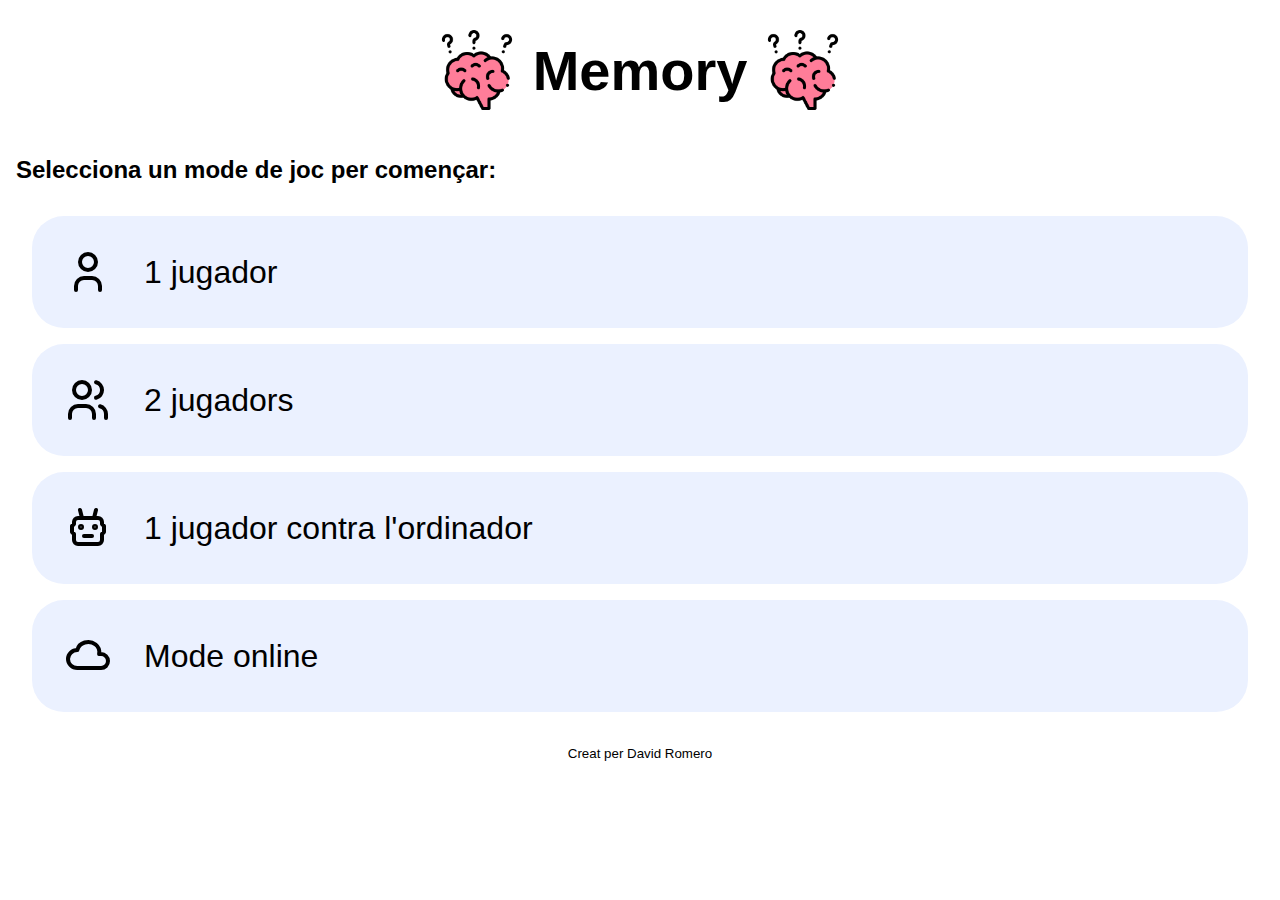
<file: index.html>
<!DOCTYPE html>
<html lang="ca">
<head>
  <meta charset="UTF-8">
  <meta name="viewport" content="width=device-width, initial-scale=1.0">
  <title>Memory</title>
  <link rel="manifest" href="manifest.json" />  
  <script>navigator.serviceWorker.register("service-worker.js")</script> 
  <link rel="icon" href="assets/icons/memory.png">
  <link rel="stylesheet" href="assets/css/style.css">
</head>
<body>
  <header>
    <img src="assets/icons/memory.png" alt="Memory logo">
    <h1>Memory</h1>
    <img src="assets/icons/memory.png" alt="Memory logo">
  </header>
  <main>
    <h2>Selecciona un mode de joc per començar:</h2>
    <nav>
      <a href="game-1.html">
        <img src="assets/icons/user.svg" alt="User icon">
        <div>1 jugador</div>
        
      </a>
      <a href="game-2.html">
        <img src="assets/icons/users.svg" alt="Users icon">
        <div>2 jugadors</div>
      </a>
      <a href="game-ia.html">
        <img src="assets/icons/robot.svg" alt="Robot icon">
        <div>1 jugador contra l'ordinador</div>
      </a>
      <a href="game-online.html">
        <img src="assets/icons/cloud.svg" alt="Cloud icon">
        <div>Mode online</div>
      </a>
    </nav>
  </main>
  <footer>
    <small>Creat per David Romero</small>
  </footer>
</body>
</html>
</file>
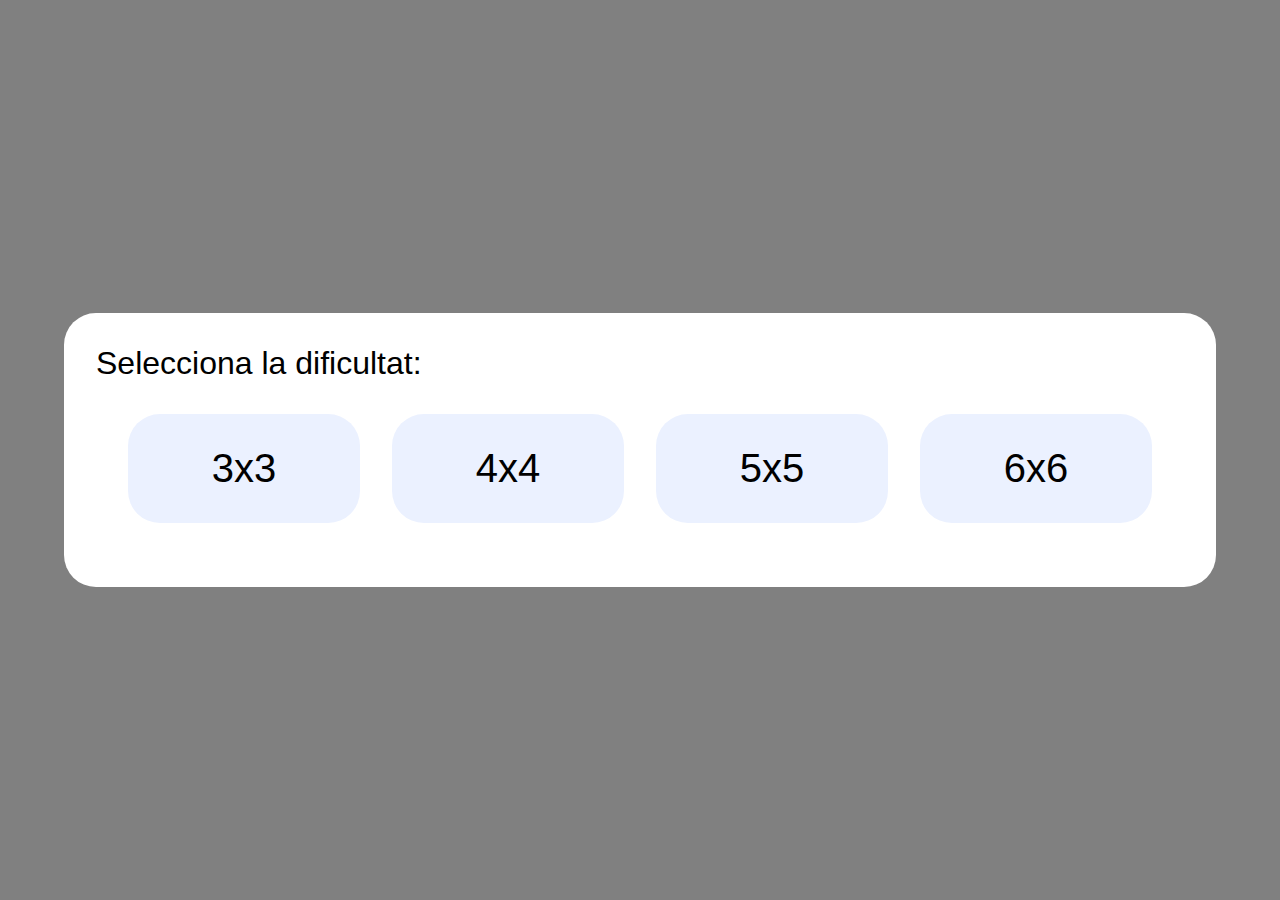
<file: game-1.html>
<!DOCTYPE html>
<html lang="ca">
<head>
  <meta charset="UTF-8">
  <meta name="viewport" content="width=device-width, initial-scale=1.0">
  <title>1 jugador - Memory</title>
  <link rel="icon" href="assets/icons/memory.png">
  <link rel="stylesheet" href="assets/css/game.css">
  <script src="https://cdn.jsdelivr.net/npm/js-confetti@latest/dist/js-confetti.browser.js"></script>
</head>
<body>
  <header>
    <a href="./"><img src="assets/icons/home.svg" alt="Home button"></a>
    <h1>1 jugador</h1>
    <div id="timer">00:00</div>
  </header>
  <main id="board"></main>
  <div id="difficulty-box">
    <div>
      <div>Selecciona la dificultat:</div>
      <div class="difficulty-selector">
        <div onclick="startGame(3)">3x3</div>
        <div onclick="startGame(4)">4x4</div>
        <div onclick="startGame(5)">5x5</div>
        <div onclick="startGame(6)">6x6</div>
      </div>
    </div>
  </div>
  <div class="end-box" id="end-box">
    <div>
      <div>
        <h2>Enhorabona!</h2>
        <div class="end-info">Has acabat la partida en <span id="end-time"></span></div>
      </div>
      <div class="end-box-buttons">
        <a href="javascript:resetMatch()">Repeteix la partida</a>
        <a href="./">Torna a la pàgina principal</a>
      </div>
    </div>
  </div>
  <script src="assets/js/memory.js"></script>
</body>
</html>
</file>
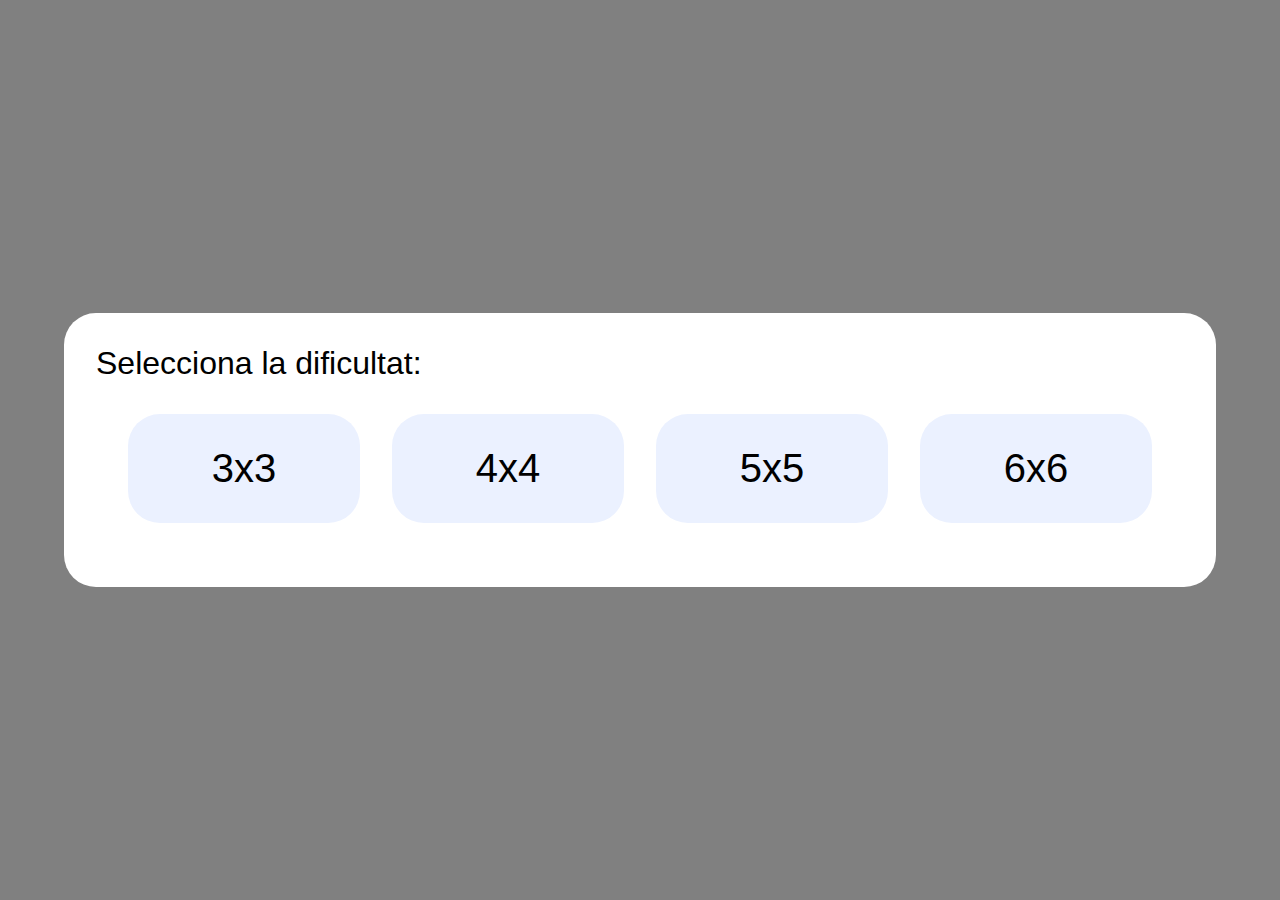
<file: game-2.html>
<!DOCTYPE html>
<html lang="ca">
<head>
  <meta charset="UTF-8">
  <meta name="viewport" content="width=device-width, initial-scale=1.0">
  <title>2 jugadors - Memory</title>
  <link rel="icon" href="assets/icons/memory.png">
  <link rel="stylesheet" href="assets/css/game.css">
  <script src="https://cdn.jsdelivr.net/npm/js-confetti@latest/dist/js-confetti.browser.js"></script>
</head>
<body>
  <header>
    <a href="./"><img src="assets/icons/home.svg" alt="Home button"></a>
    <h1>Torn: <span id="current-player">Jugador/a 1</span></h1>
    <div id="timer">00:00</div>
  </header>
  <main id="board"></main>
  <div id="difficulty-box">
    <div>
      <div>Selecciona la dificultat:</div>
      <div class="difficulty-selector">
        <div onclick="startGame(3)">3x3</div>
        <div onclick="startGame(4)">4x4</div>
        <div onclick="startGame(5)">5x5</div>
        <div onclick="startGame(6)">6x6</div>
      </div>
    </div>
  </div>
  <div class="end-box" id="end-box">
    <div>
      <div>
        <h2>Enhorabona!</h2>
        <div class="end-info" id="winner-box">Ha guanyat el/la jugador/a <b><span id="winner"></span></b></div>
        <div class="end-info" id="tie-box">Heu empatat!</div>
        <div>
          <div class="end-info"><b>Parelles jugador/a 1: </b><span id="first-player-pairs"></span></div>
          <div class="end-info"><b>Parelles jugador/a 2: </b><span id="second-player-pairs"></span></div>
        </div>
        <div class="end-info">Heu acabat la partida en <span id="end-time"></span></div>
      </div>
      <div class="end-box-buttons">
        <a href="javascript:resetMatch()">Repeteix la partida</a>
        <a href="./">Torna a la pàgina principal</a>
      </div>
    </div>
  </div>
  <script src="assets/js/memory-2.js"></script>
</body>
</html>
</file>
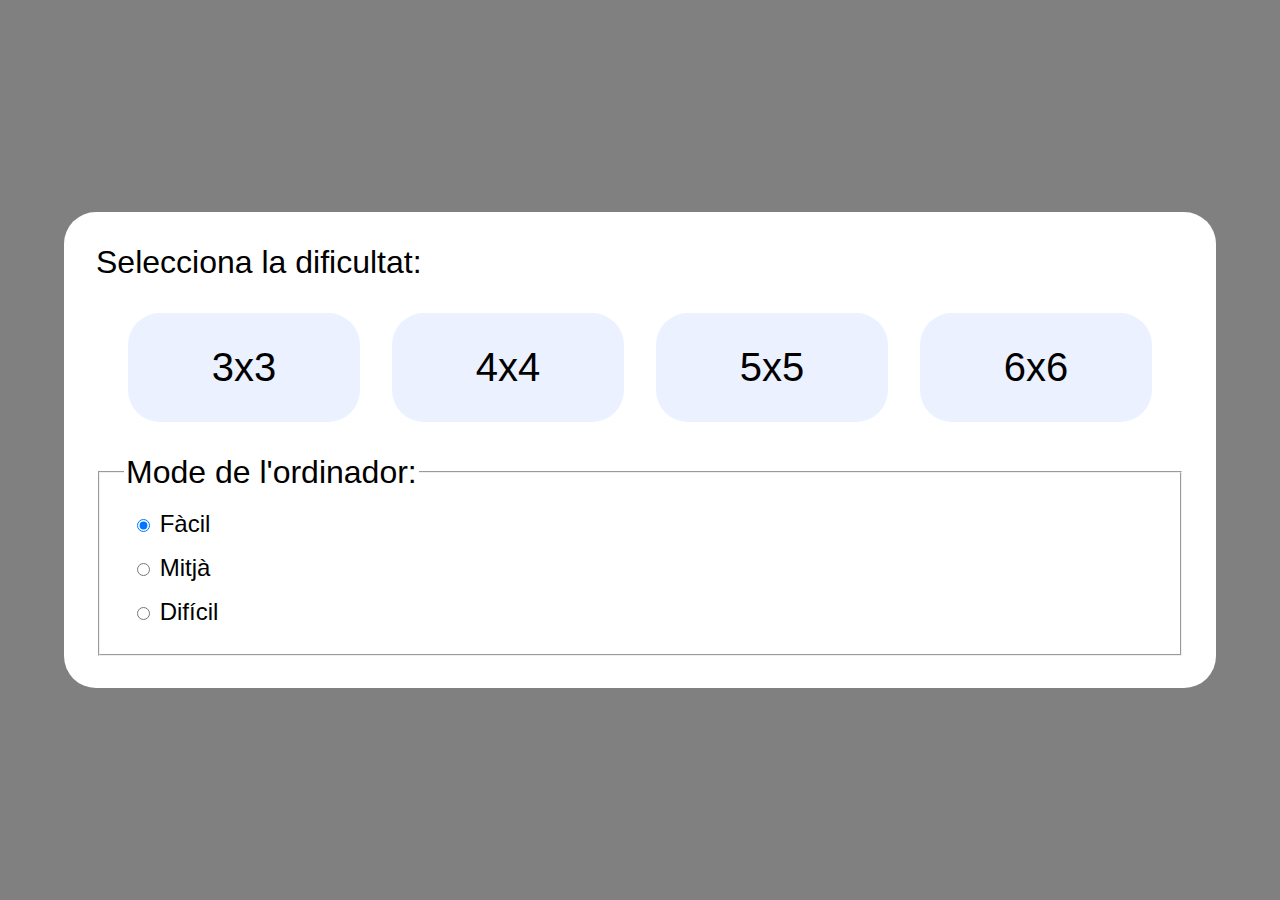
<file: game-ia.html>
<!DOCTYPE html>
<html lang="ca">
<head>
  <meta charset="UTF-8">
  <meta name="viewport" content="width=device-width, initial-scale=1.0">
  <title>1 jugador contra l'ordinador - Memory</title>
  <link rel="icon" href="assets/icons/memory.png">
  <link rel="stylesheet" href="assets/css/game.css">
  <script src="https://cdn.jsdelivr.net/npm/js-confetti@latest/dist/js-confetti.browser.js"></script>
</head>
<body>
  <header>
    <a href="./"><img src="assets/icons/home.svg" alt="Home button"></a>
    <h1>Torn: <span id="current-player">Jugador/a</span></h1>
    <div id="timer">00:00</div>
  </header>
  <main id="board"></main>
  <div id="difficulty-box">
    <div>
      <div>Selecciona la dificultat:</div>
      <div class="difficulty-selector">
        <div onclick="startGame(3)">3x3</div>
        <div onclick="startGame(4)">4x4</div>
        <div onclick="startGame(5)">5x5</div>
        <div onclick="startGame(6)">6x6</div>
      </div>
      <fieldset>
        <legend>Mode de l'ordinador:</legend>
        <div class="difficulty-radio">
          <input type="radio" id="facil" name="ia-mode" value="40" checked />
          <label for="facil">Fàcil</label>
        </div>
        <div class="difficulty-radio">
          <input type="radio" id="mitja" name="ia-mode" value="70" />
          <label for="mitja">Mitjà</label>
        </div>
        <div class="difficulty-radio">
          <input type="radio" id="dificil" name="ia-mode" value="100" />
          <label for="dificil">Difícil</label>
        </div>
      </fieldset>
    </div>
  </div>
  <div class="end-box" id="end-box">
    <div>
      <div>
        <div class="winner-box" id="player-winner-box">
          <h2>Enhorabona!</h2>
          <div class="end-info">Has guanyat!</div>
        </div>
        <div class="winner-box" id="computer-winner-box">
          <h2>Llàstima...</h2>
          <div class="end-info">T'ha guanyat l'ordinador.</div>
        </div>
        <div class="winner-box" id="tie-box">
          <h2>Oh vaja!</h2>
          <div class="end-info">Heu empatat!</div>
        </div>
        <div>
          <div class="end-info"><b>Parelles jugador/a: </b><span id="first-player-pairs"></span></div>
          <div class="end-info"><b>Parelles ordinador: </b><span id="second-player-pairs"></span></div>
        </div>
        <div class="end-info">Heu acabat la partida en <span id="end-time"></span></div>
      </div>
      <div class="end-box-buttons">
        <a href="javascript:resetMatch()">Repeteix la partida</a>
        <a href="./">Torna a la pàgina principal</a>
      </div>
    </div>
  </div>
  <script src="assets/js/memory-ia.js"></script>
</body>
</html>
</file>
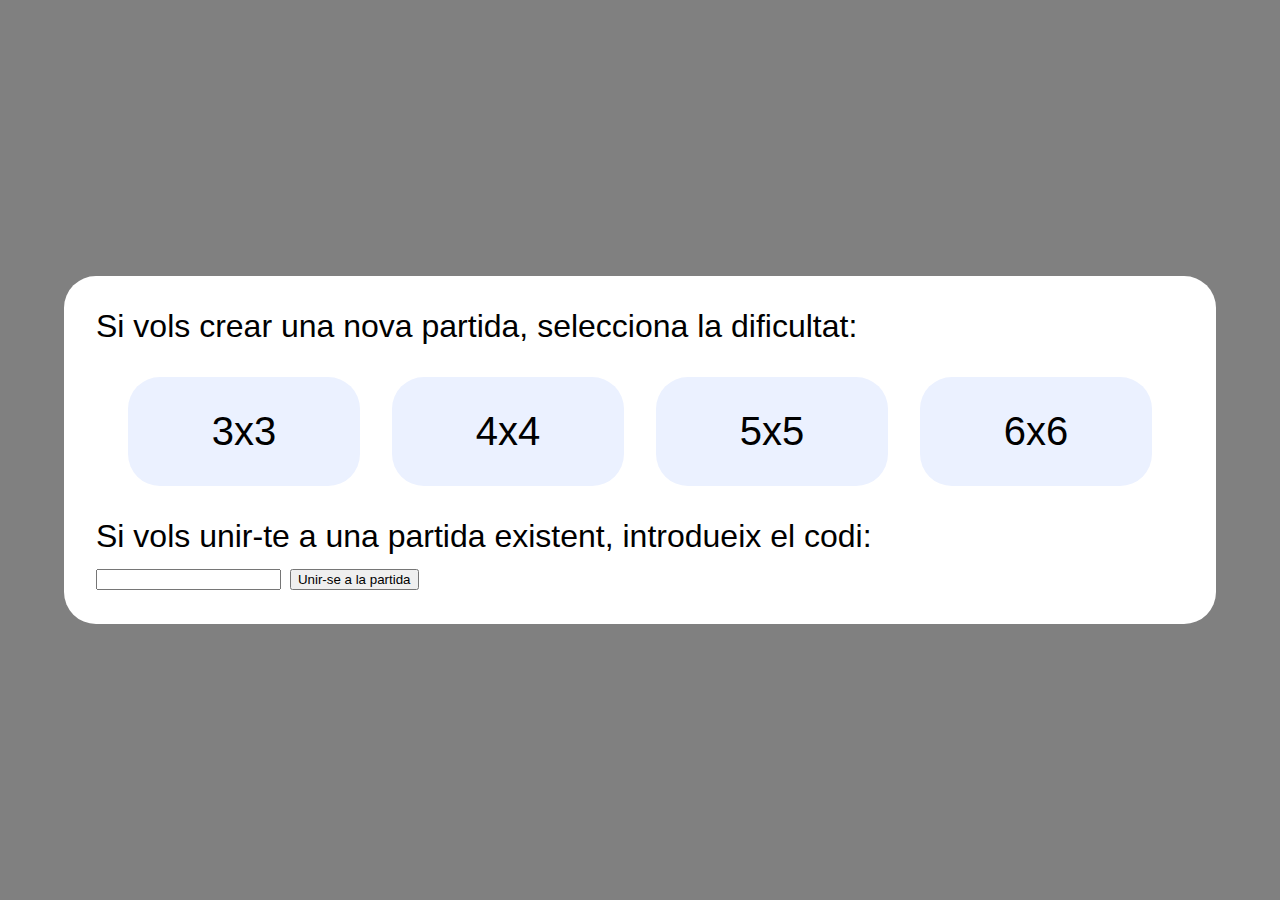
<file: game-online.html>
<!DOCTYPE html>
<html lang="ca">
<head>
  <meta charset="UTF-8">
  <meta name="viewport" content="width=device-width, initial-scale=1.0">
  <title>Online - Memory</title>
  <link rel="icon" href="assets/icons/memory.png">
  <link rel="stylesheet" href="assets/css/game.css">
  <script src="https://cdn.jsdelivr.net/npm/js-confetti@latest/dist/js-confetti.browser.js"></script>
</head>
<body>
  <header>
    <a href="./"><img src="assets/icons/home.svg" alt="Home button"></a>
    <h1>Torn: <span id="current-player">Jugador/a 1</span></h1>
    <div id="timer">00:00</div>
  </header>
  <main id="board"></main>
  <div id="difficulty-box">
    <div>
      <div>Si vols crear una nova partida, selecciona la dificultat:</div>
      <div class="difficulty-selector">
        <div onclick="startGame(3)">3x3</div>
        <div onclick="startGame(4)">4x4</div>
        <div onclick="startGame(5)">5x5</div>
        <div onclick="startGame(6)">6x6</div>
      </div>
      <div>Si vols unir-te a una partida existent, introdueix el codi:</div>
      <div>
        <input type="text">
        <button>Unir-se a la partida</button>
      </div>
    </div>
  </div>
  <div class="end-box" id="end-box">
    <div>
      <h2>Enhorabona!</h2>
      <div id="winner-box">Ha guanyat el/la jugador/a <b><span id="winner"></span></b></div>
      <div id="tie-box">Heu empatat!</div>
      <div>
        <div><b>Parelles jugador/a 1: </b><span id="first-player-pairs"></span></div>
        <div><b>Parelles jugador/a 2: </b><span id="second-player-pairs"></span></div>
      </div>
      <div>Heu acabat la partida en <span id="end-time"></span></div>
      <div class="end-box-buttons">
        <a href="javascript:resetMatch()">Repeteix la partida</a>
        <a href="./">Torna a la pàgina principal</a>
      </div>
    </div>
  </div>
  <script src="assets/js/memory-2.js"></script>
</body>
</html>
</file>
<file: assets/css/style.css>
@import url('./root.css');

footer{
  padding: 2rem;
  text-align: center;
}

h1{
  font-size: 3.5rem;
}

h2{
  margin: 0;
  padding: 1rem;
  padding-bottom: 2rem;
}

header{
  align-items: center;
  display: flex;
  gap: 1rem;
  justify-content: center;
}
header > img{
  height: 5rem;
  width: 5rem;
}

nav{
  display: flex;
  flex-direction: column;
  gap: 1rem;
  padding: 0 2rem;
}

/*
nav > a{
  align-items: center;
  background-color: var(--secondary);
  border-radius: var(--border-radius);
  color: var(--text);
  display: flex;
  flex-direction: column;
  font-size: 2.5rem;
  justify-content: center;
  padding: 2rem;
  text-align: center;
  text-decoration: none;
  width: calc(100% - 4rem);
}
*/

nav > a{
  align-items: center;
  background-color: var(--secondary);
  border-radius: var(--border-radius);
  color: var(--text);
  display: flex;
  font-size: 2rem;
  gap: 2rem;
  padding: 2rem;
  text-decoration: none;
}
nav > a > img{
  height: 3rem;
  width: 3rem;
}

@media (max-width: 1200px) {
  nav{
    grid-template-columns: repeat(2, 1fr);
  }
}

@media (max-width: 700px) {
  nav{
    grid-template-columns: 1fr;
  }
  nav > a {
    aspect-ratio: auto;
  }
}
</file>
<file: assets/css/game.css>
@import url('./root.css');

h1{
  text-align: center;
}

h2{
  font-size: 3rem;
}

header{
  align-items: center;
  display: grid;
  gap: 2rem;
  grid-template-columns: 1fr 3fr 1fr;
  height: calc(20vh - 4rem);
  padding: 0 2rem;
}
header > div{
  justify-self: end;
}
header img{
  height: 40px;
  width: 40px;
}

/* Board */

.board-row{
  display: flex;
  gap: 1rem;
}
/*
.board-tile{
  aspect-ratio : 1 / 1;
  background-color: var(--secondary);
  background-image: url('../icons/brain.svg');
  background-blend-mode: overlay;
  background-size: cover;
  background-repeat:   no-repeat;
  background-position: center center;
  border-radius: 1rem;
  cursor: pointer;
  flex-grow: 1;
}
*/

.board-tile{
  aspect-ratio : 1 / 1;
  background-color: transparent;
  border-radius: 1rem;
  cursor: pointer;
  flex-grow: 1;
  perspective: 1000px;
  user-select: none;
}

.board-tile-inner{
  position: relative;
  width: 100%;
  height: 100%;
  text-align: center;
  transition: transform 0.8s;
  transform-style: preserve-3d;
}

.board-tile-selected .board-tile-inner {
  transform: rotateY(180deg);
}

.board-tile-front, .board-tile-back {
  position: absolute;
  width: 100%;
  height: 100%;
  -webkit-backface-visibility: hidden; /* Safari */
  backface-visibility: hidden;
}

.board-tile-front {
  background-color: var(--secondary);
  background-image: url('../icons/brain.svg');
  background-blend-mode: overlay;
  background-size: cover;
  background-repeat:   no-repeat;
  background-position: center center;
  border-radius: 1rem;
}

/* Style the back side */
.board-tile-back {
  background-color: var(--primary);
  border-radius: 1rem;
  transform: rotateY(180deg);
}
.board-tile-back > img{
  border-radius: 1rem;
  height: 100%;
  user-select: none;
  width: 100%;
}

.board-tile-removed {
  transition: opacity 0.5s;
  cursor: default;
  opacity: 0;
}

.dummy-tile{
  aspect-ratio : 1 / 1;
  background-color: var(--secondary);
  border-radius: 1rem;
  flex-grow: 1;
}

#board{
  display: flex;
  flex-direction: column;
  gap: 1rem;
  height: min(80vh, 90vw);
  padding: 2rem 1rem;
  margin: auto;
  width: min(80vh, 90vw);
}


/* Difficulty selector */

.difficulty-radio{
  font-size: 1.5rem;
  padding: 0.5rem;
}

.difficulty-selector{
  display: grid;
  gap: 2rem;
  grid-template-columns: repeat(4, 1fr);
  padding: 2rem;
}
.difficulty-selector > div{
  align-items: center;
  
  background-color: var(--secondary);
  border-radius: 2rem;
  cursor: pointer;
  display: flex;
  flex-direction: column;
  font-size: 2.5rem;
  justify-content: center;
  padding: 2rem;
  text-align: center;
  width: calc(100% - 4rem);
}

#difficulty-box{
  align-items: center;
  background-color: hsla(0, 0%, 50%);
  display: flex;
  flex-direction: column;
  min-height: 100vh;
  justify-content: center;
  left: 0;
  position: absolute;
  top: 0;
  width: 100vw;
  z-index: 10;
}
#difficulty-box > div{
  background-color: var(--background);
  border-radius: var(--border-radius);
  font-size: 2rem;
  margin: 1rem;
  padding: 2rem;
  width: calc(90vw - 4rem);
}

/* End popup */

.end-box{
  display: none;
  opacity: 0;
  align-items: center;
  background-color: hsla(0, 0%, 50%, 0.5);
  flex-direction: column;
  height: 100vh;
  justify-content: center;
  left: 0;
  position: absolute;
  top: 0;
  width: 100vw;
  z-index: 20;
}
.end-box > div{
  background-color: var(--background);
  background-image: url('../img/kid-drawing-4.png');
  background-blend-mode: normal;
  background-size: cover;
  background-repeat:   no-repeat;
  background-position: center center;
  border-radius: var(--border-radius);
  height: 80vh;
  width: 90vw;
}
.end-box > div > div:first-child{
  align-items: center;
  display: flex;
  flex-direction: column;
  gap: 1rem;
  height: 90%;
  justify-content: center;
}

.end-box-buttons{
  align-items: center;
  display: grid;
  grid-template-columns: repeat(2, 1fr);
  height: 10%;
  justify-items: center;
}
.end-box-buttons > a{
  align-items: center;
  background-color: hsla(221, 100%, 60%);
  color: var(--background);
  display: flex;
  height: 100%;
  justify-content: center;
  text-align: center;
  text-decoration: none;
  transition: 0.15s;
  width: 100%;
}
.end-box-buttons > a:hover{
  background-color: var(--primary);
}
.end-box-buttons > a:first-child{
  border-radius: 0 0 0 var(--border-radius);
}
.end-box-buttons > a:last-child{
  border-radius: 0 0 var(--border-radius) 0;
}

.end-info{
  font-size: 1.5rem;
}

.main-page-button{
  background-color: var(--primary);
  border-radius: var(--border-radius);
  color: var(--background);
  margin-top: 1rem;
  padding: 1rem;
  text-decoration: none;
  transition: 0.25s;
}
.main-page-button:hover{
  background-color: var(--accent);
}

.game-ended{
  opacity: 1;
  transition: opacity 1s;
}

.winner-box{
  text-align: center;
}

@media (max-width: 850px) {
  .difficulty-selector{
    grid-template-columns: repeat(2, 1fr);
    padding: 2rem 0;
  }
}
</file>
